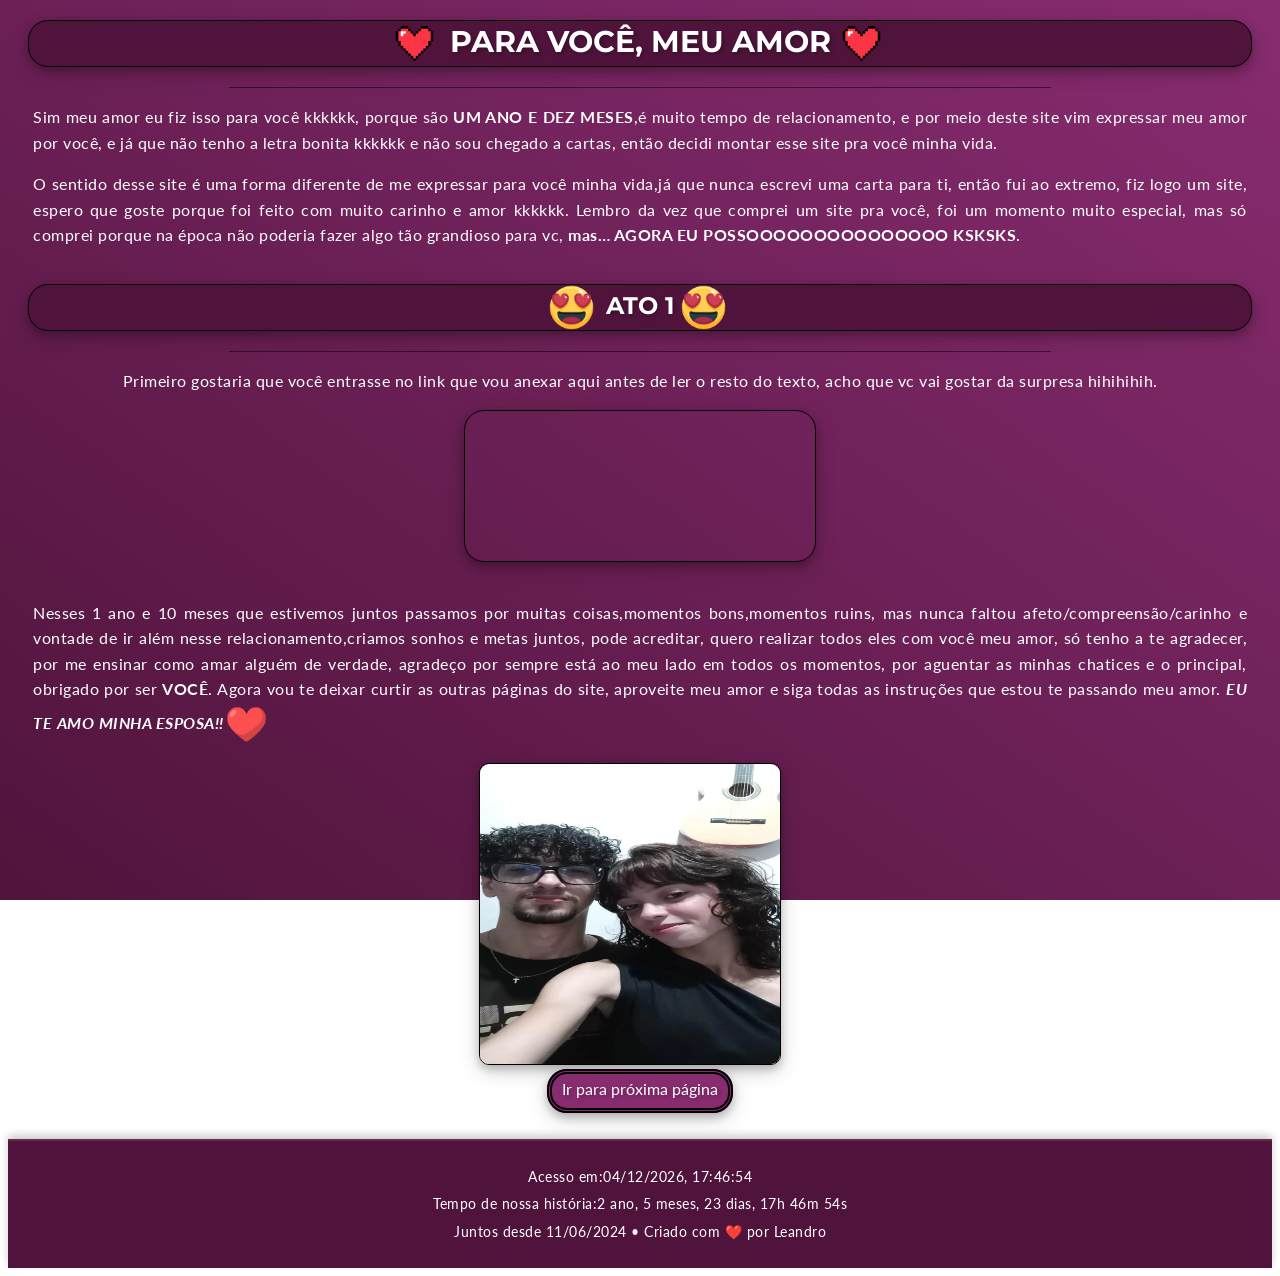
<file: index.html>
<!DOCTYPE html>
<html lang="pt-br">
    <head>
        <meta charset="UTF-8">
        <meta http-equiv="X-UA-Compatible" content="IE=edge">
        <meta name="viewport" content="width=device-width, initial-scale=1.0">
        <meta name="theme-color" content="50143c">
        <meta name="description" content="Isso é para vc meu amor">
        <meta name="author" content="Leandro Filho">
        <title>Projeto Vida</title>
        <link rel="icon" type="image/png" href="img/">
        <link rel="stylesheet" href="css/style.css">
   
    </head>
    <body>
        <header>
            <h1 >
                
              <img src="img/coração-px.png" alt="ícone coração-px" class="icon-h1">
                PARA VOCÊ, MEU AMOR
                <img src="img/coração-px.png" alt="ícone coração-px" class="icon-h1">
            </h1><hr>
            <p >Sim meu amor eu fiz isso para você kkkkkk, porque são <strong>UM ANO E DEZ MESES</strong>,é muito tempo de relacionamento, e por meio deste site vim expressar meu amor por você, e já que não tenho a letra bonita kkkkkk e não sou chegado a cartas, então decidi montar esse site pra você minha vida.</p>
            <p >O sentido desse site é uma forma diferente de me expressar para você minha vida,já que nunca escrevi uma carta para ti, então fui ao extremo, fiz logo um site, espero que goste porque foi feito com muito carinho e amor kkkkkk. Lembro da vez que comprei um site pra você, foi um momento muito especial, mas só comprei porque na época não poderia fazer algo tão grandioso para vc,<b> mas…   AGORA EU POSSOOOOOOOOOOOOOOO KSKSKS</b>.</p>
        </header>
        <main>
                <section>
                    <h2>
                        <img src="img/xonado.png" alt="ícone xonado" class="icon-h2">
                        ATO 1
                        <img src="img/xonado.png" alt="ícone xonado" class="icon-h2">
                    </h2><hr>
                    <p class="txt-central">Primeiro gostaria que você entrasse no link que vou anexar aqui antes de ler o resto do texto, acho que vc vai gostar da surpresa hihihihih.</p>

                    <iframe class="video-apresentação"  src="https://www.youtube.com/embed/WVg-NruG_-0?si=c3f7MDGRdgsdQ20M" title="YouTube video player" frameborder="0" allow="accelerometer; autoplay; clipboard-write; encrypted-media; gyroscope; picture-in-picture; web-share" referrerpolicy="strict-origin-when-cross-origin" allowfullscreen></iframe><br><br>
                    
                    <p >Nesses 1 ano e 10 meses que estivemos juntos passamos por muitas coisas,momentos bons,momentos ruins, mas nunca faltou afeto/compreensão/carinho e vontade de ir além nesse relacionamento,criamos sonhos e metas juntos, pode acreditar, quero realizar todos eles com você meu amor, só tenho a te agradecer, por me ensinar como amar alguém de verdade, agradeço por sempre está ao meu lado em todos os momentos, por aguentar as minhas chatices e o principal, obrigado por ser <b>VOCÊ</b>. Agora vou te deixar curtir as outras páginas do site, aproveite meu amor e siga todas as instruções que estou te passando meu amor. <i><strong>EU TE AMO MINHA ESPOSA!!<img src="img/coração.png" alt="ícone coração" class="icon-h1"></strong></i>   
                    </p>
                    <img class="tops" src="img/nos.webp" width="300"  height="300"><br>

                    <nav>
                        <a class="botão" href="Ato2.html">Ir para próxima página</a>
                    </nav>

                </section>
        </main>

        <footer>
            <div class="footer-content">
                <p id="data-footer"></p>
                <p id="contador-namoro" style="font-weight: bold, color= #ffeb3b;"></p>
                <p>Juntos desde 11/06/2024 • Criado com ❤️ por Leandro</p>
            </div>
        </footer>

        <script src="script.js"> </script>
    </body>
</html>
</file>
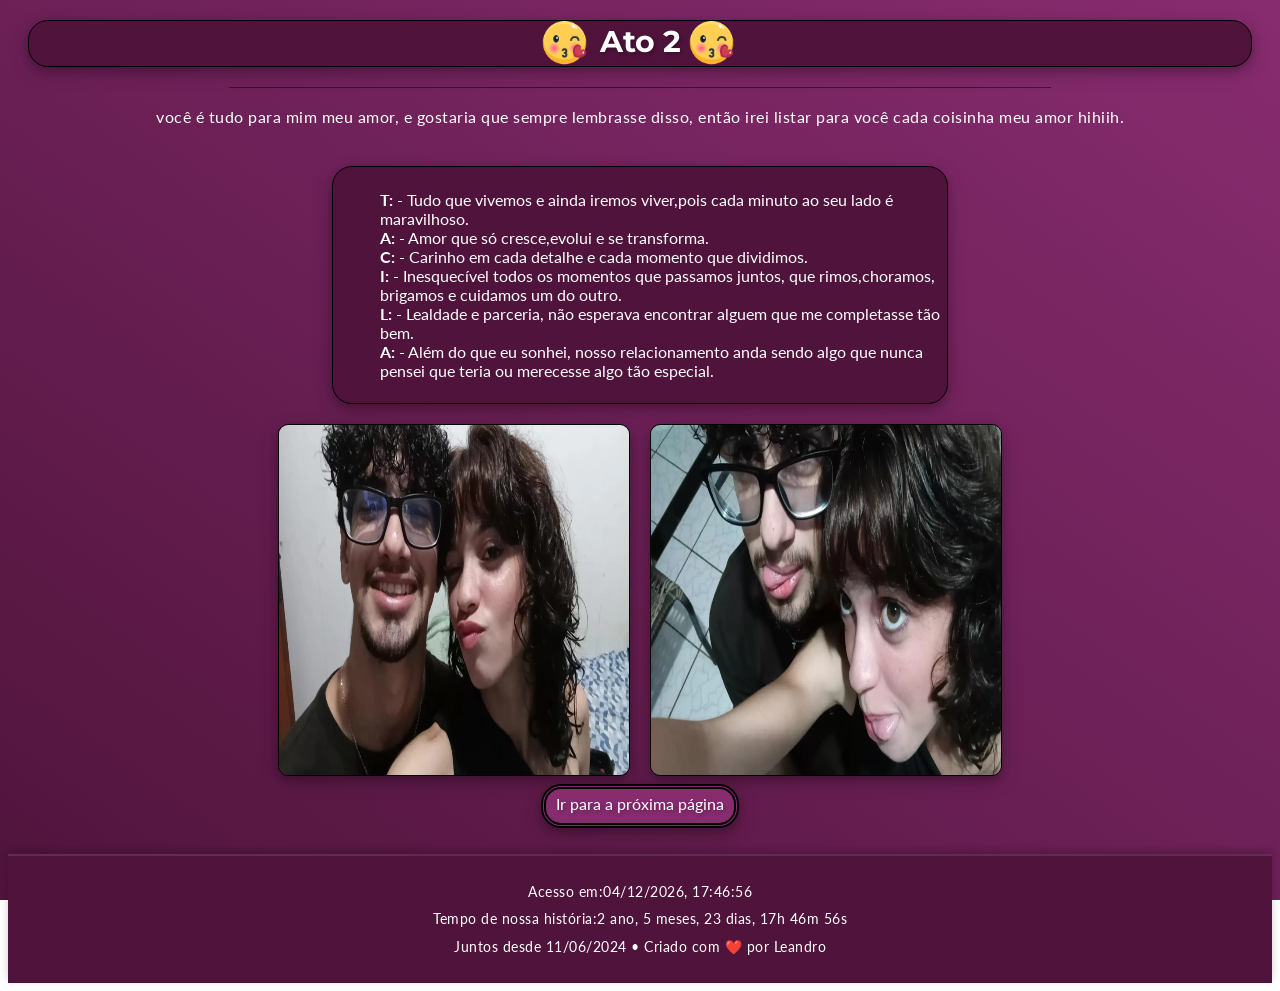
<file: Ato2.html>
<!DOCTYPE html>
<html lang="pt-br">
    <head>
        <meta charset="UTF-8">
        <meta http-equiv="X-UA-Compatible" content="IE=edge">
        <meta name="viewport" content="width=device-width, initial-scale=1.0">
        <meta name="theme-color" content="50143c">
        <meta name="description" content="Isso é para vc meu amor">
        <meta name="author" content="Leandro Filho">
        <title>ATO 2</title>
        <link rel="stylesheet" href="css/style.css">
        <link rel="icon" type="image/png" href="img/coração-px.png"
   
    </head>
    <body class="center">
        <header>
            <h1>
                 <img src="img/beijo.png" alt="ícone beijo" class="icon-h1">
                Ato 2
                <img src="img/beijo.png" alt="ícone beijo" class="icon-h1">
            </h1>
            <hr>
            <p class="txt-central">você é tudo para mim meu amor, e gostaria que sempre lembrasse disso, então irei listar para você cada coisinha meu amor hihiih.</p>
        </header>

       <main>
                <section>
                    <div class="list-card">
                        <ul>
                        <li><strong>T:</strong> - Tudo que vivemos e ainda iremos viver,pois cada minuto ao seu lado é maravilhoso.</li> 
                        <li><strong>A:</strong> - Amor que só cresce,evolui e se transforma.</li>
                        <li><strong>C:</strong> - Carinho em cada detalhe e cada momento que dividimos.</li>
                        <li><strong>I:</strong> - Inesquecível  todos os momentos que passamos juntos, que rimos,choramos,   brigamos e cuidamos um do outro.</li>
                        <li><strong>L:</strong> - Lealdade e parceria, não esperava encontrar alguem que me completasse tão bem.</li>
                        <li><strong>A:</strong> - Além do que eu sonhei, nosso relacionamento anda sendo algo que nunca pensei que teria ou merecesse algo tão especial.</li>
                        </ul>
                    </div>

                    <div class="container-fotos">
                         <img class="hype" src="img/sorriso.webp" width="350"   height="350">
                         <img class="hype" src="img/besta.webp" width="350" height="350">
                    </div><br>

                    <nav>
                        <a  class="botão-2" href="Ato3.html">Ir para a próxima página</a>
                    </nav>

                </section>
       </main>
       <footer>
         <div class="footer-content">
            <p id="data-footer"></p>
            <p id="contador-namoro" style="font-weight: bold, color= #ffeb3b;"></p>
            <p>Juntos desde 11/06/2024 • Criado com ❤️ por Leandro</p>
         </div>
       </footer>

       <script src="script.js"></script>
    </body>
</html>
</file>
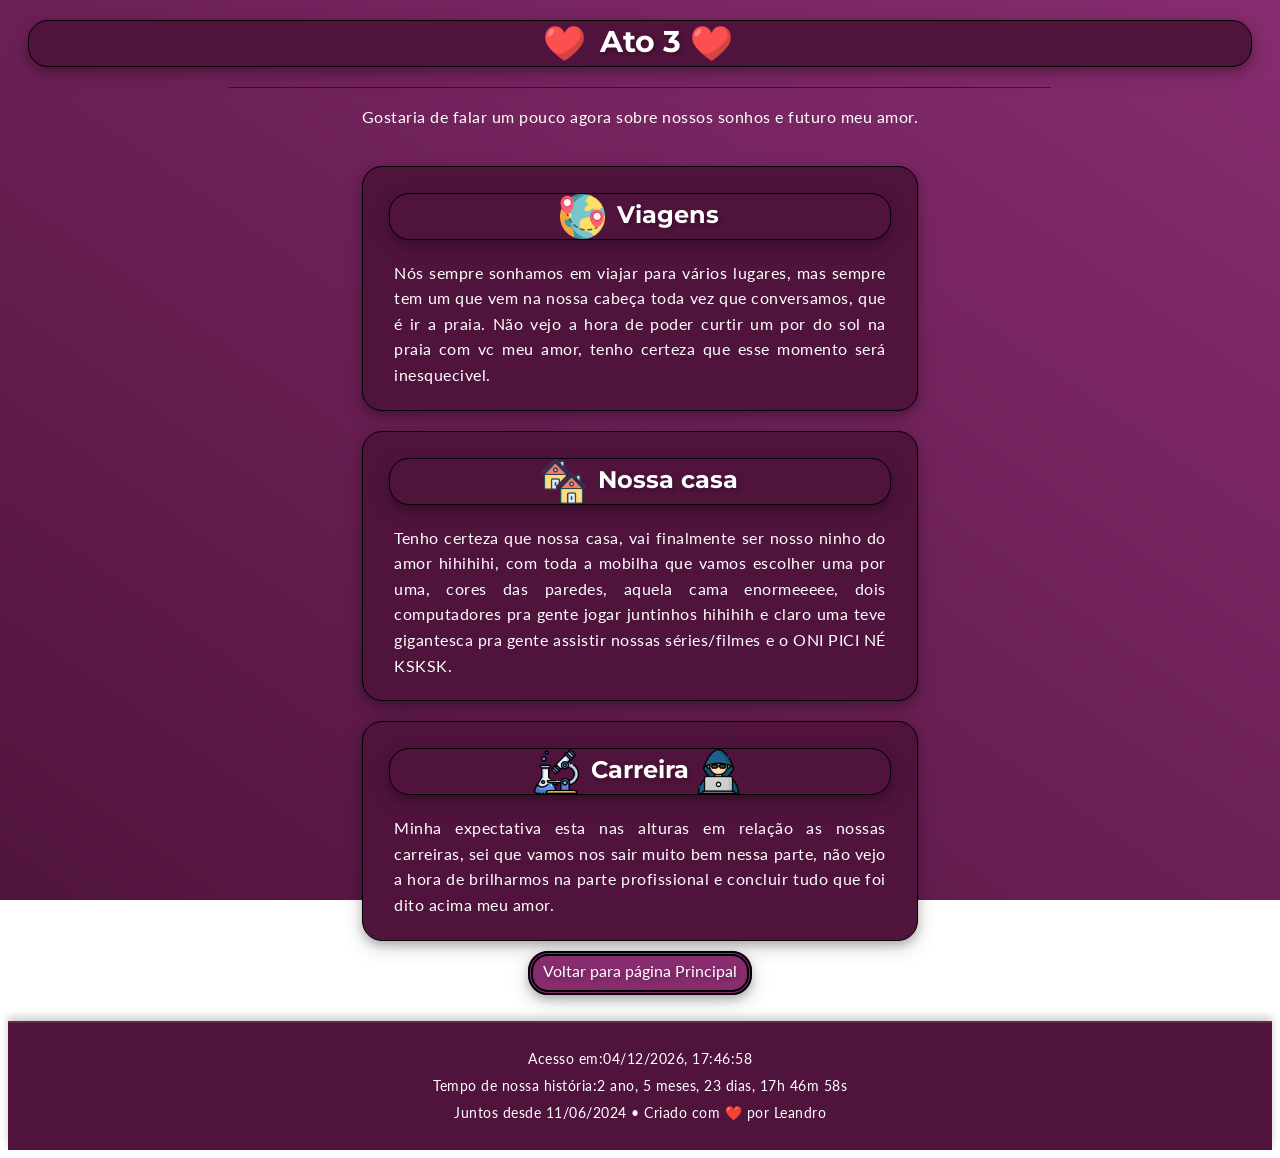
<file: Ato3.html>
<!DOCTYPE html>
<html lang="pt-br">
    <head>
        <meta charset="UTF-8">
        <meta http-equiv="X-UA-Compatible" content="IE=edge">
        <meta name="viewport" content="width=device-width, initial-scale=1.0">
        <meta name="theme-color" content="#50143c">
        <meta name="description" content="Isso é para vc meu amor">
        <meta name="author" content="Leandro Filho">
        <title>ATO 3</title>
        <link rel="stylesheet" href="css/style.css">
        <link rel="icon" type="image/png" href="img/coração-px.png"
   
    </head>
    <body class="center">
       <header>
         <h1>
            <img src="img/coração.png" alt="ícone coração" class="icon-h1">
            Ato 3
             <img src="img/coração.png" alt="ícone coração" class="icon-h1">

         </h1>
         <hr>
         <p class="txt-central">Gostaria de falar um pouco agora sobre nossos sonhos e futuro meu amor.</p>
       </header>
       <main>
                <section>
                    <div class="list-card">
                      <h2>
                         <img src="img/viagem.png" alt="ícone viagem" class="icon-h2">
                        Viagens
                      </h2>
                      <p>Nós sempre sonhamos em viajar para vários lugares, mas sempre tem um que vem na nossa cabeça toda vez que conversamos, que é ir a praia. Não vejo a hora de poder curtir um por do sol na praia com vc meu amor, tenho certeza que esse momento será inesquecivel.</p>
                    </div>

                    <div class="list-card">
                            <h2>
                                 <img src="img/casa.png" alt="ícone casa" class="icon-h2">
                                Nossa casa
                            </h2>
                            <p>Tenho certeza que nossa casa, vai finalmente ser nosso ninho do amor hihihihi, com toda a mobilha que vamos escolher uma por uma, cores das paredes, aquela cama enormeeeee, dois computadores pra gente jogar juntinhos hihihih e claro uma teve gigantesca pra gente assistir nossas séries/filmes e o ONI PICI NÉ KSKSK.</p>
                    </div>

                            <div class="list-card">
                                <h2>
                                    <img src="img/biologia.png" alt="ícone casa" class="icon-h2">
                                    Carreira
                                    <img src="img/pc.png" alt="ícone casa" class="icon-h2">

                                </h2>
                                <p>Minha expectativa esta nas alturas em relação as nossas carreiras, sei que vamos nos sair muito bem nessa parte, não vejo a hora de brilharmos na parte profissional e concluir tudo que foi dito acima meu amor.</p>
                            </div>


                            <nav>
                                <a  class="botão-3" href="index.html">Voltar para página Principal</a>
                            </nav>
                </section>
       </main>
       <footer>
            <div class="footer-content">
                <p id="data-footer"></p>
                <p id="contador-namoro" style="font-weight: bold, color= #ffeb3b;"></p>
                <p>Juntos desde 11/06/2024 • Criado com ❤️ por Leandro</p>
            </div>
       </footer>

       <script src="script.js"></script>
    </body>
</html>
</file>
<file: css/style.css>
@import url('https://fonts.googleapis.com/css2?family=Montserrat:ital,wght@0,100..900;1,100..900&display=swap');


@import url('https://fonts.googleapis.com/css2?family=Lato:ital,wght@0,100;0,300;0,400;0,700;0,900;1,100;1,300;1,400;1,700;1,900&family=Montserrat:ital,wght@0,100..900;1,100..900&display=swap');

body{
    width: auto;
    height: auto;
    background-attachment: fixed;
    background-size: cover;
    touch-action: pan-y;
    background-repeat: no-repeat;
    background-image:linear-gradient(to bottom left, rgba(136, 44, 112), rgb(80,20,60) );
   
}
header{
    text-align: center;
}
main{
    display: flex;
    flex-direction: column;
    align-items: center;
    text-align: center;
}
h1{
    color:white;
    background: rgb(80,20,60);
    text-shadow: 2px 2px 4px rgb(0,0,0,0.3);
     box-shadow: 0px 4px 8px 0px rgb(0,0,0,0.2), 0px 6px 20px 0px rgb(0,0,0,0.19) ;
    border:1px solid black;
    border-radius:20px;
    margin:20px;
    font-family: "Montserrat", sans-serif;
    font-size:30px;

}
.icon-h1{
    width: 45px;
    vertical-align: middle;
    margin-right: 5px;
}
h2{
     color:white;
     background:rgb(80,20,60);
     text-shadow: 2px 2px 4px rgb(0,0,0,0.3);
     box-shadow: 0px 4px 8px 0px rgb(0,0,0,0.2), 0px 6px 20px 0px rgb(0,0,0,0.19) ;
     border:1px solid black;
     border-radius:20px;
     margin:20px 20px 20px 20px;
     font-family: "Montserrat", sans-serif;
     text-align:center;
}
.icon-h2{
    width:45px;
    vertical-align:middle;
    margin-right: 5px;

}
p{
     color:white;
     margin-left:25px;
     margin-right:25px;
     font-family: "Lato", sans-serif;
     line-height:1.6;
     letter-spacing:0.5px;
     text-align: justify;
     hyphens: auto;
}
.txt-central{
    color:white;
     margin-left:25px;
     margin-right:25px;
     font-family: "Lato", sans-serif;
     line-height:1.6;
     letter-spacing:0.5px;
     text-align: center;
}
hr{
    border:0;
    height: 1px;
    background-color: black;
    width:65%;
    margin: 10px auto;
    opacity:0.5;
}
li{
     color:white;
     font-family: "Lato", sans-serif;
     list-style-type: none;
     
}
.center{
    text-align:center;

}
.video-apresentação{
    width:100%;
    max-width:350px;
    height:auto;
    border-radius: 20px;
    border:1px solid black;
    box-shadow: 0px 4px 8px 0px rgb(0,0,0,0.2), 0px 6px 20px 0px rgb(0,0,0,0.19) ;

}

.list-card{
    width:90%;
    max-width: 600px;
    margin:20px auto;
    padding:1%;
    text-align:left;
    background-color:rgb(80,20,60);
    border-radius: 20px;
    border:1px solid black;
    box-shadow: 0px 4px 8px 0px rgb(0,0,0,0.2), 0px 6px 20px 0px rgb(0,0,0,0.19) ;
   
}
.botão{
    margin:5px 5px 5px 5px;
    background: rgba(136, 44, 112);
    padding: 5px 10px 10px 10px;
    text-decoration:none;
    font-family: "Lato", sans-serif;
    color:white;
    border:5px double black;
    border-radius:20px;
    text-shadow: 2px 2px 4px rgb(0,0,0,0.3);
     box-shadow: 0px 4px 8px 0px rgb(0,0,0,0.2), 0px 6px 20px 0px rgb(0,0,0,0.19) ;
}
.botão:hover{
    background:rgba(255, 255, 255, 0.3);
    border:5px double white;

}
.botão-2{
    margin:5px 5px 5px 5px;
    background:rgba(136, 44,112);
    padding: 5px 10px 10px 10px;
    text-decoration:none;
    font-family: "Lato", sans-serif;
    color:white;
    border:5px double black;
    border-radius:20px;
    text-shadow: 2px 2px 4px rgb(0,0,0,0.3);
     box-shadow: 0px 4px 8px 0px rgb(0,0,0,0.2), 0px 6px 20px 0px rgb(0,0,0,0.19) ;
    
}
.botão-2:hover{
    background:rgba(255, 255, 255, 0.3);
    border:5px double white;
    
    
}
.botão-3{
    margin:5px 5px 5px 5px;
    background:rgba(136, 44,112);
    padding:5px 10px 10px 10px;
    text-decoration:none;
    font-family: "Lato", sans-serif;
    color:white;
    border:5px double black;
    border-radius:20px;
    text-shadow: 2px 2px 4px rgb(0,0,0,0.3);
     box-shadow: 0px 4px 8px 0px rgb(0,0,0,0.2), 0px 6px 20px 0px rgb(0,0,0,0.19) ;
}
.botão-3:hover{
    background:rgba(255, 255, 255, 0.3);
    border:5px double white;
}
.container-fotos{
    display: flex;
    justify-content: center;
    gap: 20px;
    flex-wrap: wrap;
}
.tops{
    margin-right: 20px;
    margin-bottom: 10px;
    border:1px solid black;
    border-radius: 10px;
    box-shadow: 0px 4px 8px 0px rgb(0,0,0,0.2), 0px 6px 20px 0px rgb(0,0,0,0.19) ;
}
.hype{
    border:1px solid black;
    border-radius:10px;
    box-shadow: 0px 4px 8px 0px rgb(0,0,0,0.2), 0px 6px 20px 0px rgb(0,0,0,0.19) ;
}
footer{
    background-color: rgb(80,20,60);
    color:white;
    text-align: center;
    padding: 20px 0;
    margin-top: 40px;
    width: 100%;
    border-top: 2px solid rgba(255, 255, 255, 0.1);
    font-family: "Lato", sans-serif;
    box-shadow: 0px -4px 8px rgba(0,0,0,0.2);
}
.footer-content p{
    margin:5px 0;
    font-size: 14px;
    text-align: center;
}
</file>
